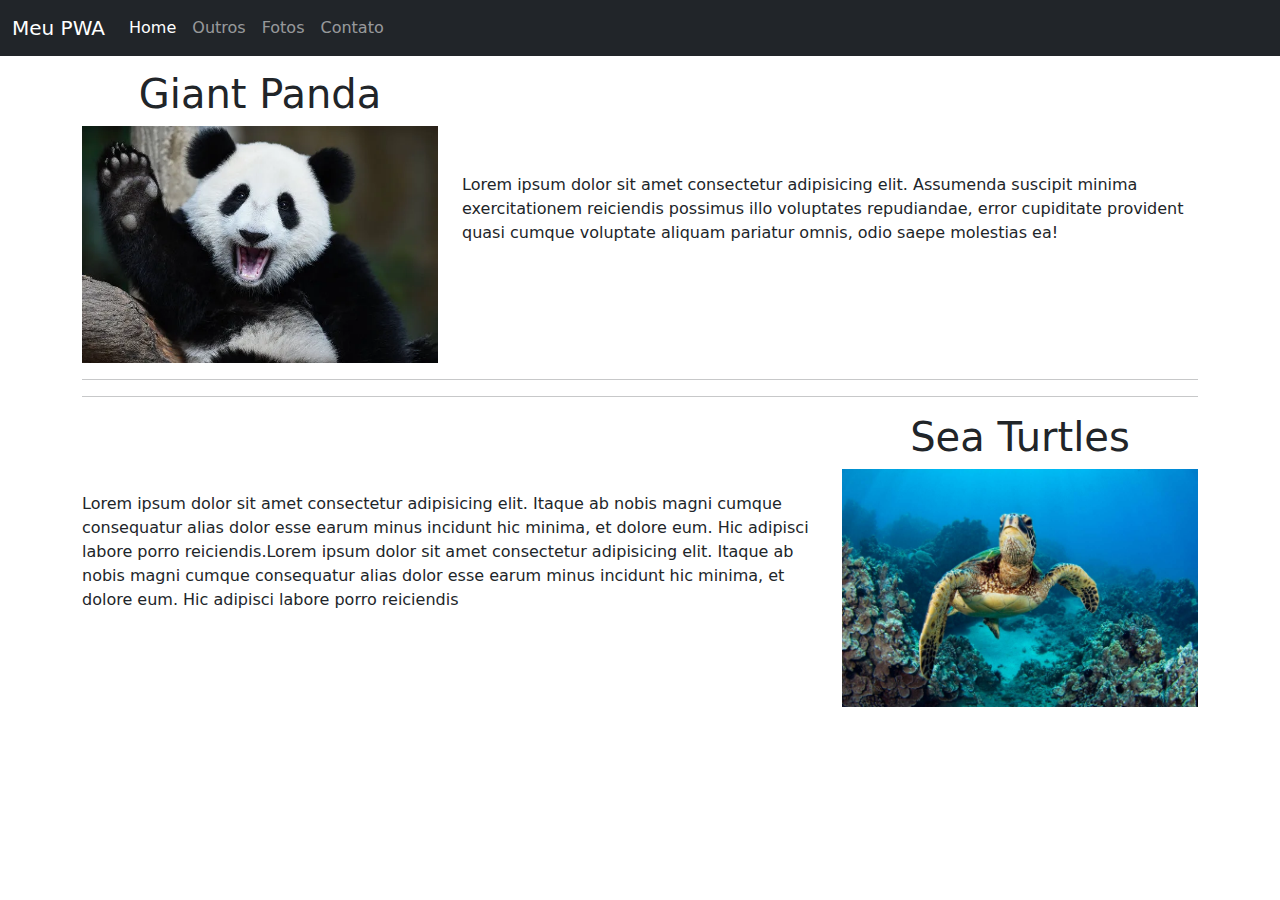
<file: index.html>
<!DOCTYPE html>
<html lang="pt-br">

<head>
    <meta charset="UTF-8">
    <meta name="viewport" content="width=device-width, initial-scale=1.0">
    <title>Meu PWA</title>
    <link href="https://cdn.jsdelivr.net/npm/bootstrap@5.3.3/dist/css/bootstrap.min.css" rel="stylesheet"
        integrity="sha384-QWTKZyjpPEjISv5WaRU9OFeRpok6YctnYmDr5pNlyT2bRjXh0JMhjY6hW+ALEwIH" crossorigin="anonymous">

    <link rel="manifest" href="manifest.json">

    <link rel="apple-touch-icon" href="icons/icon-72x72.png" />
    <link rel="apple-touch-icon" href="icons/icon-96x96.png" />
    <link rel="apple-touch-icon" href="icons/icon-128x128.png" />
    <link rel="apple-touch-icon" href="icons/icon-144x144.png" />
    <link rel="apple-touch-icon" href="icons/icon-152x152.png" />
    <link rel="apple-touch-icon" href="icons/icon-192x192.png" />
    <link rel="apple-touch-icon" href="icons/icon-384x384.png" />
    <link rel="apple-touch-icon" href="icons/icon-512x512.png" />
    <meta name="apple-mobile-web-app-status-bar" content="#db4938" />
    <meta name="theme-color" content="#db4938" />

</head>

<body>

    <style>
        header {
            margin-bottom: 70px;
        }
    </style>

    <header>
        <nav class="navbar navbar-expand-md navbar-dark fixed-top bg-dark">
            <div class="container-fluid">
                <a class="navbar-brand" href="mypwa.html">Meu PWA</a>
                <button class="navbar-toggler" type="button" data-bs-toggle="collapse" data-bs-target="#navbarNav"
                    aria-controls="navbarNav" aria-expanded="false" aria-label="Toggle navigation">
                    <span class="navbar-toggler-icon"></span>
                </button>
                <div class="collapse navbar-collapse" id="navbarNav">
                    <ul class="navbar-nav">
                        <li class="nav-item">
                            <a class="nav-link active" aria-current="page" href="index.html">Home</a>
                        </li>
                        <li class="nav-item">
                            <a class="nav-link" href="outros.html">Outros</a>
                        </li>
                        <li class="nav-item">
                            <a class="nav-link" href="fotos.html">Fotos</a>
                        </li>
                        <li class="nav-item">
                            <a class="nav-link" href="formulario.html">Contato</a>
                        </li>
                    </ul>
                </div>
            </div>
        </nav>
    </header>

    <div class="container">
        <div class="row">
            <div class="col-12 col-md-4">
                <h1 class="d-flex justify-content-center">Giant Panda</h1>
                <img src="panda.png" class="img-fluid" alt="panda" />
            </div>
            <div class="col-12 col-md-8 d-flex align-items-center">
                <p>Lorem ipsum dolor sit amet consectetur adipisicing elit. Assumenda suscipit minima exercitationem
                    reiciendis possimus illo voluptates repudiandae, error cupiditate provident quasi cumque voluptate
                    aliquam pariatur omnis, odio saepe molestias ea!</p>
            </div>
        </div>
        <hr>
        <hr>
        <div class="row">
            <div class="col-12 col-md-4 order-md-last">
                <h1 class="d-flex justify-content-center">Sea Turtles</h1>
                <img src="sea_turtle.jpg" class="img-fluid" alt="sea turtle" />
            </div>
            <div class="col-12 col-md-8 order-md-first d-flex align-items-center">
                <p>Lorem ipsum dolor sit amet consectetur adipisicing elit. Itaque ab nobis magni cumque consequatur
                    alias dolor esse earum minus incidunt hic minima, et dolore eum. Hic adipisci labore porro
                    reiciendis.Lorem ipsum dolor sit amet consectetur adipisicing elit. Itaque ab nobis magni cumque
                    consequatur
                    alias dolor esse earum minus incidunt hic minima, et dolore eum. Hic adipisci labore porro
                    reiciendis</p>
            </div>
        </div>
    </div>


    <script src="https://cdn.jsdelivr.net/npm/bootstrap@5.3.3/dist/js/bootstrap.bundle.min.js"
        integrity="sha384-YvpcrYf0tY3lHB60NNkmXc5s9fDVZLESaAA55NDzOxhy9GkcIdslK1eN7N6jIeHz"
        crossorigin="anonymous"></script>

    <script>
        if ("serviceWorker" in navigator) {
            window.addEventListener("load", function () {
                navigator.serviceWorker
                    .register("/meuapp/service-worker.js")
                    .then(res => console.log("service worker registered"))
                    .catch(err => console.log("service worker not registered", err))
            })
        }
    </script>

</body>

</html>
</file>
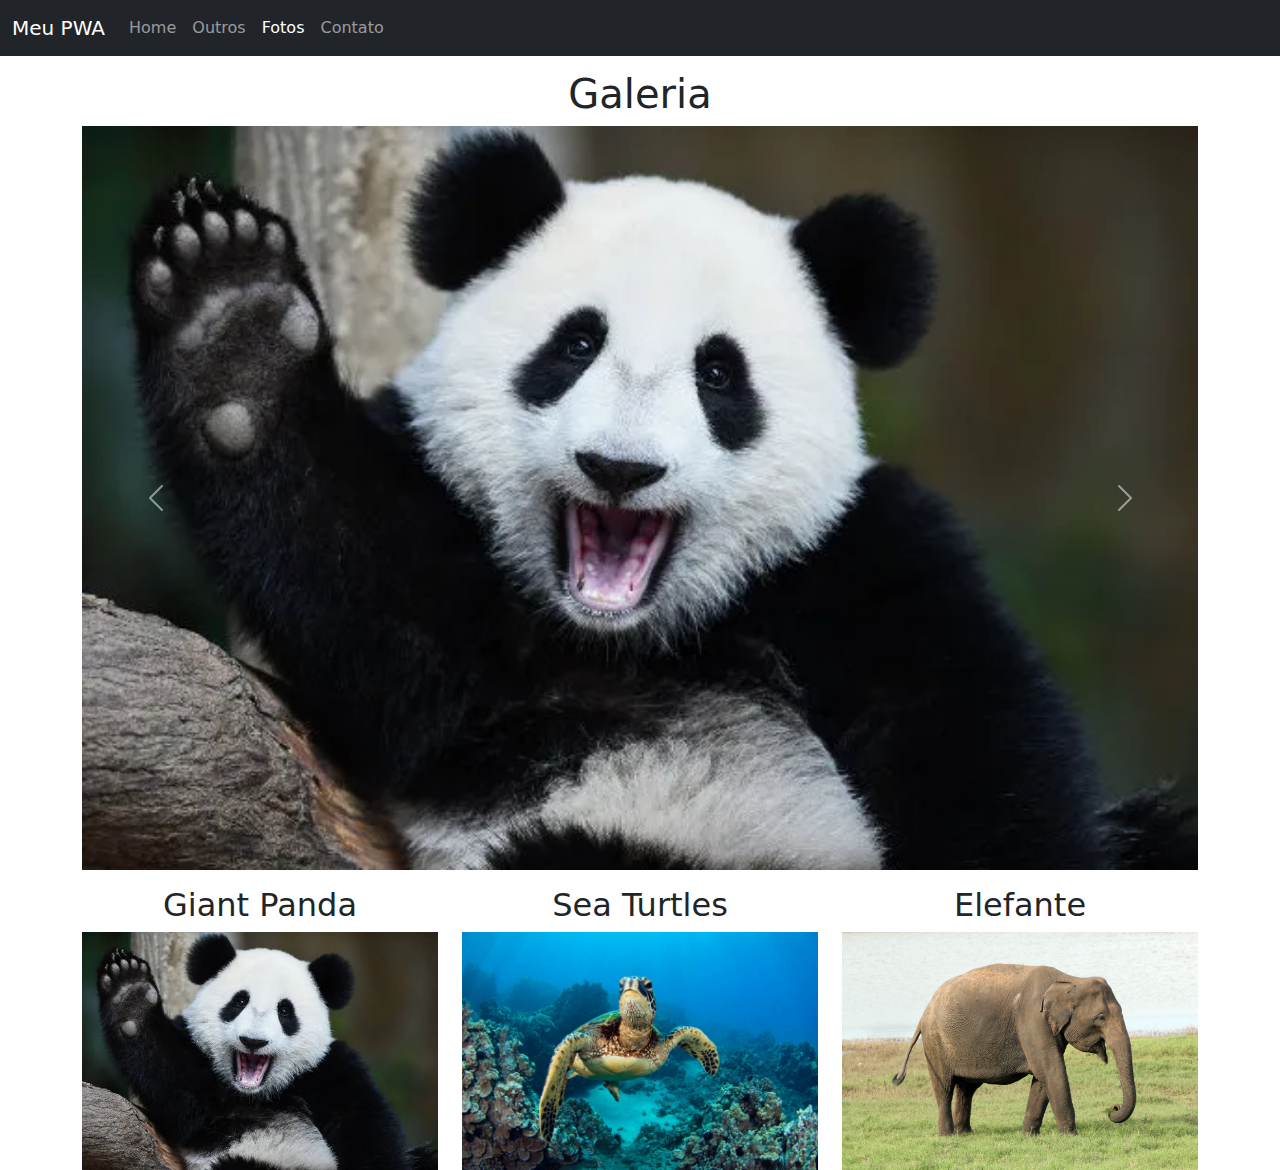
<file: fotos.html>
<!DOCTYPE html>
<html lang="pt-br">

<head>
    <meta charset="UTF-8">
    <meta name="viewport" content="width=device-width, initial-scale=1.0">
    <title>Meu PWA</title>
    <link href="https://cdn.jsdelivr.net/npm/bootstrap@5.3.3/dist/css/bootstrap.min.css" rel="stylesheet"
        integrity="sha384-QWTKZyjpPEjISv5WaRU9OFeRpok6YctnYmDr5pNlyT2bRjXh0JMhjY6hW+ALEwIH" crossorigin="anonymous">
</head>

<body>

    <style>
        header {
            margin-bottom: 70px;
        }
    </style>

    <header>
        <nav class="navbar navbar-expand-md navbar-dark fixed-top bg-dark">
            <div class="container-fluid">
                <a class="navbar-brand" href="#">Meu PWA</a>
                <button class="navbar-toggler" type="button" data-bs-toggle="collapse" data-bs-target="#navbarNav"
                    aria-controls="navbarNav" aria-expanded="false" aria-label="Toggle navigation">
                    <span class="navbar-toggler-icon"></span>
                </button>
                <div class="collapse navbar-collapse" id="navbarNav">
                    <ul class="navbar-nav">
                        <li class="nav-item">
                            <a class="nav-link " aria-current="page" href="index.html">Home</a>
                        </li>
                        <li class="nav-item">
                            <a class="nav-link" href="outros.html">Outros</a>
                        </li>
                        <li class="nav-item">
                            <a class="nav-link active" href="fotos.html">Fotos</a>
                        </li>
                        <li class="nav-item">
                            <a class="nav-link" href="formulario.html">Contato</a>
                        </li>
                    </ul>
                </div>
            </div>
        </nav>
    </header>

    <main>
        
        <div class="container">
            <div class="row mb-3">
                <h1 class="d-flex justify-content-center">Galeria</h1>
                <div id="carouselExampleControls" class="carousel slide" data-bs-ride="carousel">
                    <div class="carousel-inner">
                      <div class="carousel-item active">
                        <img src="panda.png" class="d-block w-100" alt="...">
                      </div>
                      <div class="carousel-item">
                        <img src="sea_turtle.jpg" class="d-block w-100" alt="...">
                      </div>
                      <div class="carousel-item">
                        <img src="elefante.jpg" class="d-block w-100" alt="...">
                      </div>
                    </div>
                    <button class="carousel-control-prev" type="button" data-bs-target="#carouselExampleControls" data-bs-slide="prev">
                      <span class="carousel-control-prev-icon" aria-hidden="true"></span>
                      <span class="visually-hidden">Previous</span>
                    </button>
                    <button class="carousel-control-next" type="button" data-bs-target="#carouselExampleControls" data-bs-slide="next">
                      <span class="carousel-control-next-icon" aria-hidden="true"></span>
                      <span class="visually-hidden">Next</span>
                    </button>
                  </div>
            </div>
            <div class="row">
                <div class="col-12 col-md-4">
                    <h2 class="d-flex justify-content-center">Giant Panda</h2>
                    <img src="panda.png" class="img-fluid" alt="panda" />
                </div>
                <div class="col-12 col-md-4">
                    <h2 class="d-flex justify-content-center">Sea Turtles</h2>
                    <img src="sea_turtle.jpg" class="img-fluid" alt="panda" />
                </div>
                <div class="col-12 col-md-4">
                    <h2 class="d-flex justify-content-center">Elefante</h2>
                    <img src="elefante.jpg" class="img-fluid" alt="panda" />
                </div>
            </div>
        </div>

    </main>

    <script src="https://cdn.jsdelivr.net/npm/bootstrap@5.3.3/dist/js/bootstrap.bundle.min.js"
        integrity="sha384-YvpcrYf0tY3lHB60NNkmXc5s9fDVZLESaAA55NDzOxhy9GkcIdslK1eN7N6jIeHz"
        crossorigin="anonymous"></script>
</body>

</html>
</file>
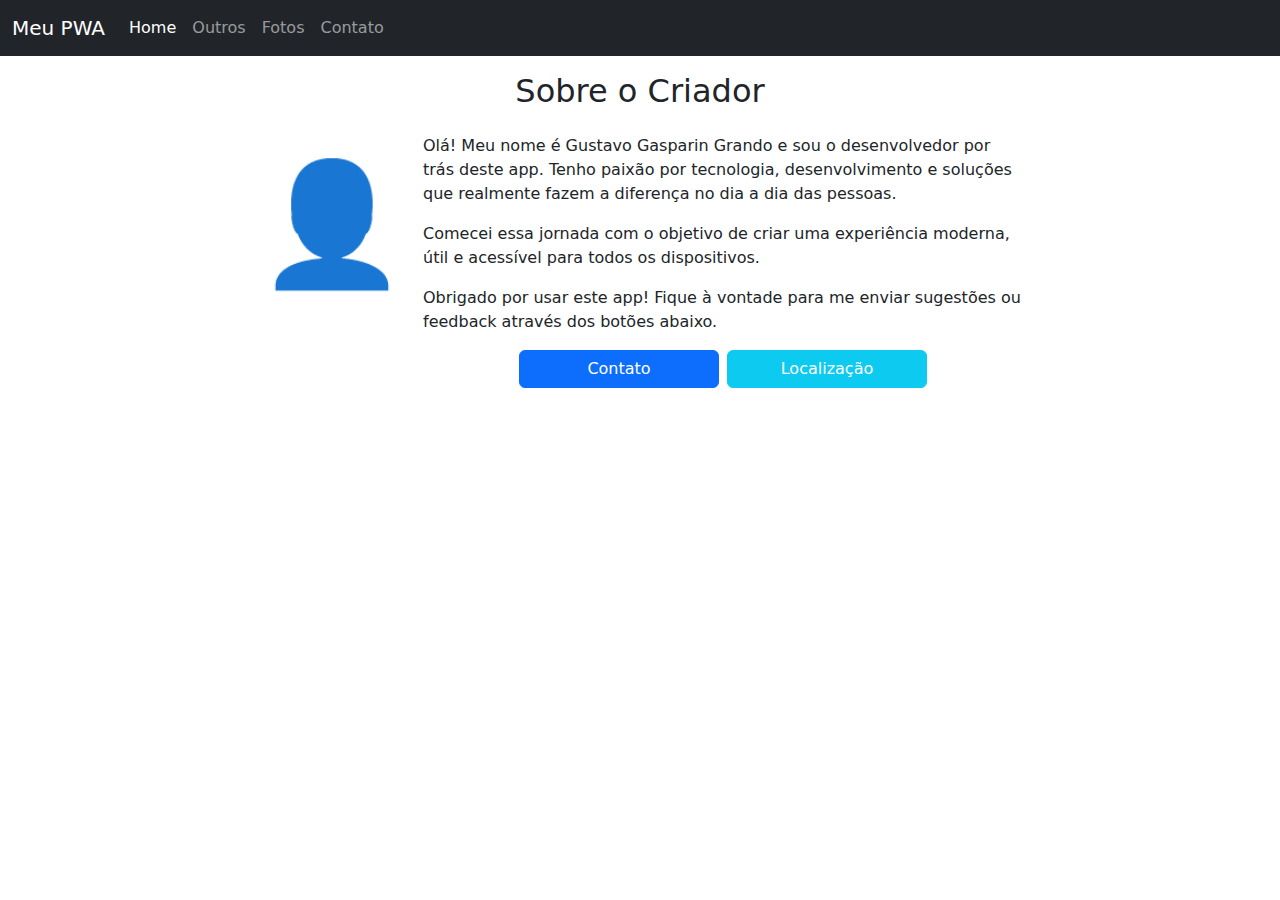
<file: mypwa.html>
<!DOCTYPE html>
<html lang="pt-br">

<head>
  <meta charset="UTF-8" />
  <meta name="viewport" content="width=device-width, initial-scale=1.0" />
  <title>Meu PWA</title>

  <link href="https://cdn.jsdelivr.net/npm/bootstrap@5.3.3/dist/css/bootstrap.min.css" rel="stylesheet"
    integrity="sha384-QWTKZyjpPEjISv5WaRU9OFeRpok6YctnYmDr5pNlyT2bRjXh0JMhjY6hW+ALEwIH" crossorigin="anonymous" />
  <link rel="stylesheet" href="style.css" />

  <link rel="manifest" href="manifest.json" />
  <link rel="apple-touch-icon" href="icons/icon-192x192.png" />
  <meta name="theme-color" content="#000000" />
</head>

<body>
  <header>
    <nav class="navbar navbar-expand-md navbar-dark fixed-top bg-dark">
      <div class="container-fluid">
        <a class="navbar-brand" href="#">Meu PWA</a>
        <button class="navbar-toggler" type="button" data-bs-toggle="collapse" data-bs-target="#navbarNav">
          <span class="navbar-toggler-icon"></span>
        </button>
        <div class="collapse navbar-collapse" id="navbarNav">
          <ul class="navbar-nav">
            <li class="nav-item"><a class="nav-link active" href="index.html">Home</a></li>
            <li class="nav-item"><a class="nav-link" href="outros.html">Outros</a></li>
            <li class="nav-item"><a class="nav-link" href="fotos.html">Fotos</a></li>
            <li class="nav-item"><a class="nav-link" href="formulario.html">Contato</a></li>
          </ul>
        </div>
      </div>
    </nav>
  </header>

  <main class="container mt-5 pt-4 text-center">
    <h2>Sobre o Criador</h2>
    <div class="creator-section mt-4">
      <div class="avatar">👤</div>
      <div class="creator-text">
        <p>Olá! Meu nome é Gustavo Gasparin Grando e sou o desenvolvedor por trás deste app. Tenho paixão por tecnologia,
          desenvolvimento e soluções que realmente fazem a diferença no dia a dia das pessoas.</p>
        <p>Comecei essa jornada com o objetivo de criar uma experiência moderna, útil e acessível para todos os dispositivos.</p>
        <p>Obrigado por usar este app! Fique à vontade para me enviar sugestões ou feedback através dos botões abaixo.</p>
        <div class="buttons mt-3">
          <button class="btn btn-primary">Contato</button>
          <button class="btn btn-info text-white">Localização</button>
        </div>
      </div>
    </div>
  </main>

  <script src="https://cdn.jsdelivr.net/npm/bootstrap@5.3.3/dist/js/bootstrap.bundle.min.js"
    integrity="sha384-YvpcrYf0tY3lHB60NNkmXc5s9fDVZLESaAA55NDzOxhy9GkcIdslK1eN7N6jIeHz"
    crossorigin="anonymous"></script>

  <script>
    if ("serviceWorker" in navigator) {
      navigator.serviceWorker.register("service-worker.js")
        .then(res => console.log("Service Worker registrado"))
        .catch(err => console.log("Erro ao registrar Service Worker", err));
    }
  </script>
</body>

</html>
</file>
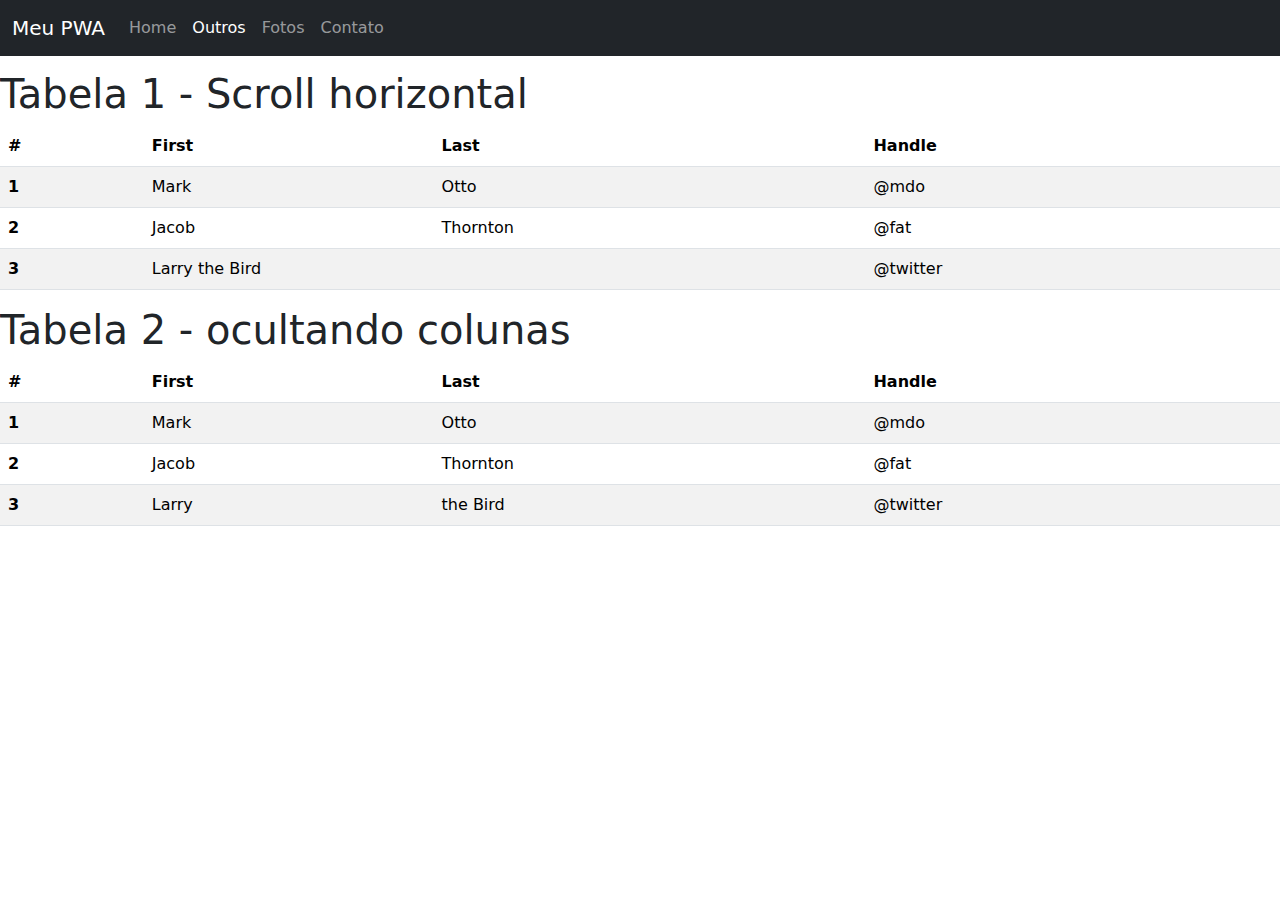
<file: outros.html>
<!DOCTYPE html>
<html lang="pt-br">

<head>
    <meta charset="UTF-8">
    <meta name="viewport" content="width=device-width, initial-scale=1.0">
    <title>Meu PWA</title>
    <link href="https://cdn.jsdelivr.net/npm/bootstrap@5.3.3/dist/css/bootstrap.min.css" rel="stylesheet"
        integrity="sha384-QWTKZyjpPEjISv5WaRU9OFeRpok6YctnYmDr5pNlyT2bRjXh0JMhjY6hW+ALEwIH" crossorigin="anonymous">
</head>

<body>

    <style>
        header {
            margin-bottom: 70px;
        }
    </style>

    <header>
        <nav class="navbar navbar-expand-md navbar-dark fixed-top bg-dark">
            <div class="container-fluid">
                <a class="navbar-brand" href="#">Meu PWA</a>
                <button class="navbar-toggler" type="button" data-bs-toggle="collapse" data-bs-target="#navbarNav"
                    aria-controls="navbarNav" aria-expanded="false" aria-label="Toggle navigation">
                    <span class="navbar-toggler-icon"></span>
                </button>
                <div class="collapse navbar-collapse" id="navbarNav">
                    <ul class="navbar-nav">
                        <li class="nav-item">
                            <a class="nav-link " aria-current="page" href="index.html">Home</a>
                        </li>
                        <li class="nav-item">
                            <a class="nav-link active" href="outros.html">Outros</a>
                        </li>
                        <li class="nav-item">
                            <a class="nav-link" href="fotos.html">Fotos</a>
                        </li>
                        <li class="nav-item">
                            <a class="nav-link" href="formulario.html">Contato</a>
                        </li>
                    </ul>
                </div>
            </div>
        </nav>
    </header>

    <main>
        <h1>Tabela 1 - Scroll horizontal</h1>
        <div class="table-responsive">
            <table class="table table-striped ">
                <thead>
                    <tr>
                        <th scope="col">#</th>
                        <th scope="col">First</th>
                        <th scope="col">Last</th>
                        <th scope="col">Handle</th>
                    </tr>
                </thead>
                <tbody>
                    <tr>
                        <th scope="row">1</th>
                        <td>Mark</td>
                        <td>Otto</td>
                        <td>@mdo</td>
                    </tr>
                    <tr>
                        <th scope="row">2</th>
                        <td>Jacob</td>
                        <td>Thornton</td>
                        <td>@fat</td>
                    </tr>
                    <tr>
                        <th scope="row">3</th>
                        <td colspan="2">Larry the Bird</td>
                        <td>@twitter</td>
                    </tr>
                </tbody>
            </table>
        </div>

        <h1>Tabela 2 - ocultando colunas</h1>

        <table class="table table-striped ">
            <thead>
                <tr>
                    <th scope="col">#</th>
                    <th scope="col">First</th>
                    <th scope="col" class="d-none d-sm-table-cell">Last</th>
                    <th scope="col">Handle</th>
                </tr>
            </thead>
            <tbody>
                <tr>
                    <th scope="row">1</th>
                    <td>Mark</td>
                    <td class="d-none d-sm-table-cell">Otto</td>
                    <td>@mdo</td>
                </tr>
                <tr>
                    <th scope="row">2</th>
                    <td>Jacob</td>
                    <td class="d-none d-sm-table-cell">Thornton</td>
                    <td>@fat</td>
                </tr>
                <!-- https://getbootstrap.com/docs/5.2/utilities/display/#hiding-elements -->
                <tr>
                    <th scope="row">3</th>
                    <td>Larry</td> <!-- adicionado aqui pois não pode usar colspan = 2 -->
                    <td class="d-none d-sm-table-cell"> the Bird</td> <!--colspan="2"  removido-->
                    <td>@twitter</td>
                </tr>
            </tbody>
        </table>
        
    </main>

    <script src="https://cdn.jsdelivr.net/npm/bootstrap@5.3.3/dist/js/bootstrap.bundle.min.js"
        integrity="sha384-YvpcrYf0tY3lHB60NNkmXc5s9fDVZLESaAA55NDzOxhy9GkcIdslK1eN7N6jIeHz"
        crossorigin="anonymous"></script>
</body>

</html>
</file>
<file: style.css>
.avatar {
    font-size: 80px;
  }
  
  @media (min-width: 768px) {
    .avatar {
      font-size: 120px;
    }
  }
  
  .creator-section {
    display: flex;
    flex-direction: column;
    align-items: center;
    gap: 1rem;
  }
  
  @media (min-width: 768px) {
    .creator-section {
      flex-direction: row;
      justify-content: center;
      align-items: flex-start; /* <- aqui o ajuste importante */
      text-align: left;
    }
  
    .creator-text {
      max-width: 600px;
    }
  }
  
  .buttons {
    width: 100%;
    display: flex;
    flex-direction: column;
    align-items: center;
    gap: 0.5rem;
  }
  
  .buttons button {
    width: 75%;
  }
  
  @media (min-width: 768px) {
    .buttons {
      flex-direction: row;
      justify-content: center;
    }
  
    .buttons button {
      width: 200px;
    }
  }
</file>
